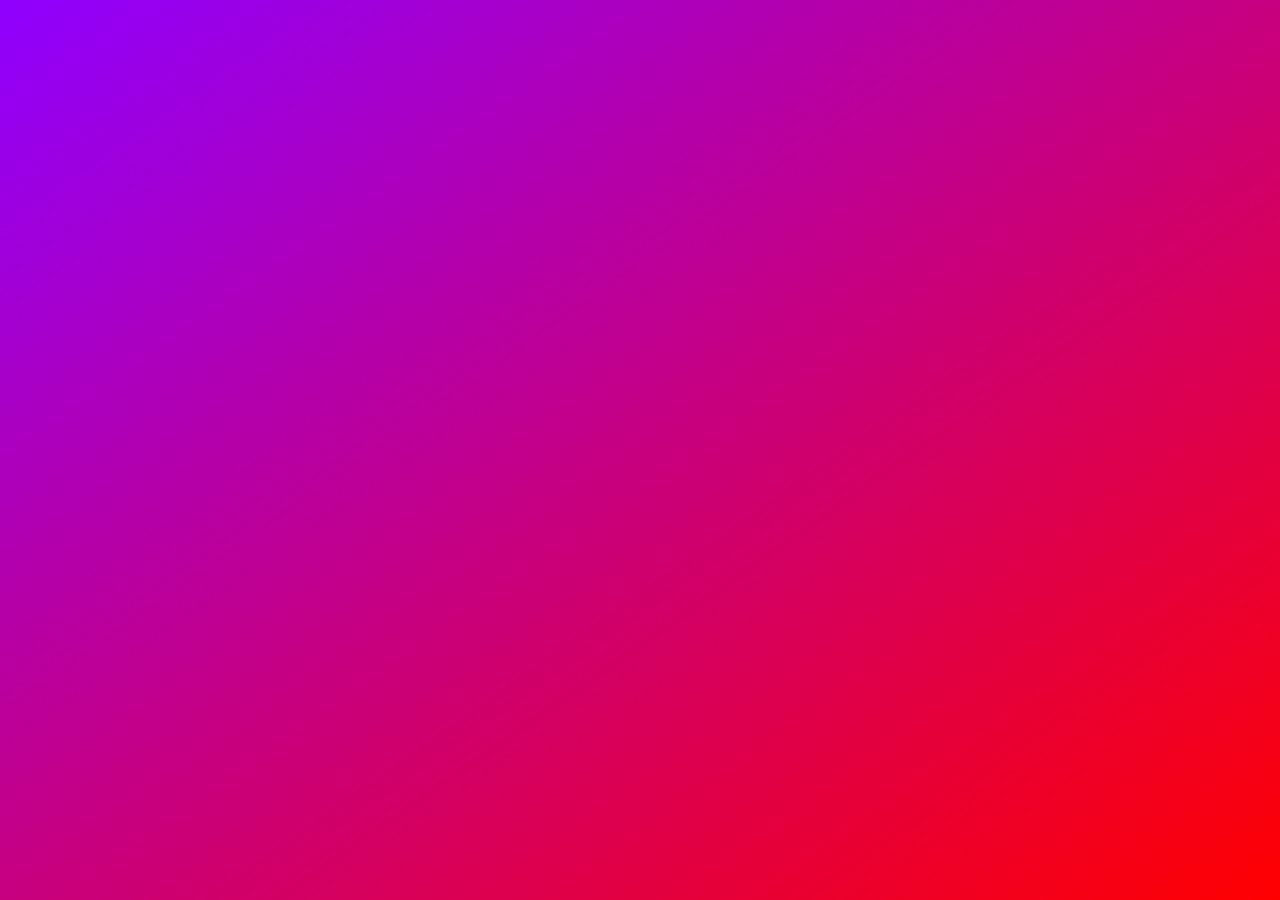
<file: index.html>
<!DOCTYPE html>
<html lang="en">

<head>
    <meta charset="UTF-8">
    <meta name="viewport" content="width=device-width, initial-scale=1.0">
    <title>Document</title>
    <link rel="stylesheet" href="./stylesheet/style.css">
    <link href='https://unpkg.com/boxicons@2.1.4/css/boxicons.min.css' rel='stylesheet'>
</head>

<body>
    <div class="splash-screen">
        <a href="#" class="logo"><span>P</span>aye</a>
    </div>

    <div class="main-content__home">
        <section class="header">
            <a href="#" class="logo"><span>P</span>aye</a>
            <i class='bx bx-menu-alt-right res-menu'></i>
            <ul class="navbar">
                <li><a href="pages/login.html">Login</a></li>
                <li><a href="pages/signup.html">Sign Up</a></li>
            </ul>
        </section>

        <section class="hero">
            <div class="content">
                <div class="finance">
                    Finance That Fits Your Life
                </div>
                <div class="send">Seamlessly send and receive money, effortlessly pay your bills, and take full control
                    of your finances all in <span>Paye</span></div>
            </div>
            <img src="img/palm - Copy.png" alt="Finance" class="palm palm1">
            <img src="img/palm2 - Copy.png" alt="Finance" class="palm palm2">
        </section>
    </div>

    <script>
        document.addEventListener("DOMContentLoaded", function () {
            setTimeout(function () {
                document.querySelector('.splash-screen').style.display = 'none';
                document.querySelector('.main-content__home').style.display = 'block';
            }, 2000);

            const resmenu = document.querySelector(".res-menu")

            resmenu.addEventListener("click", () => {
                document.querySelector(".navbar").classList.toggle('active');
            })
        });
    </script>
</body>

</html>
</file>
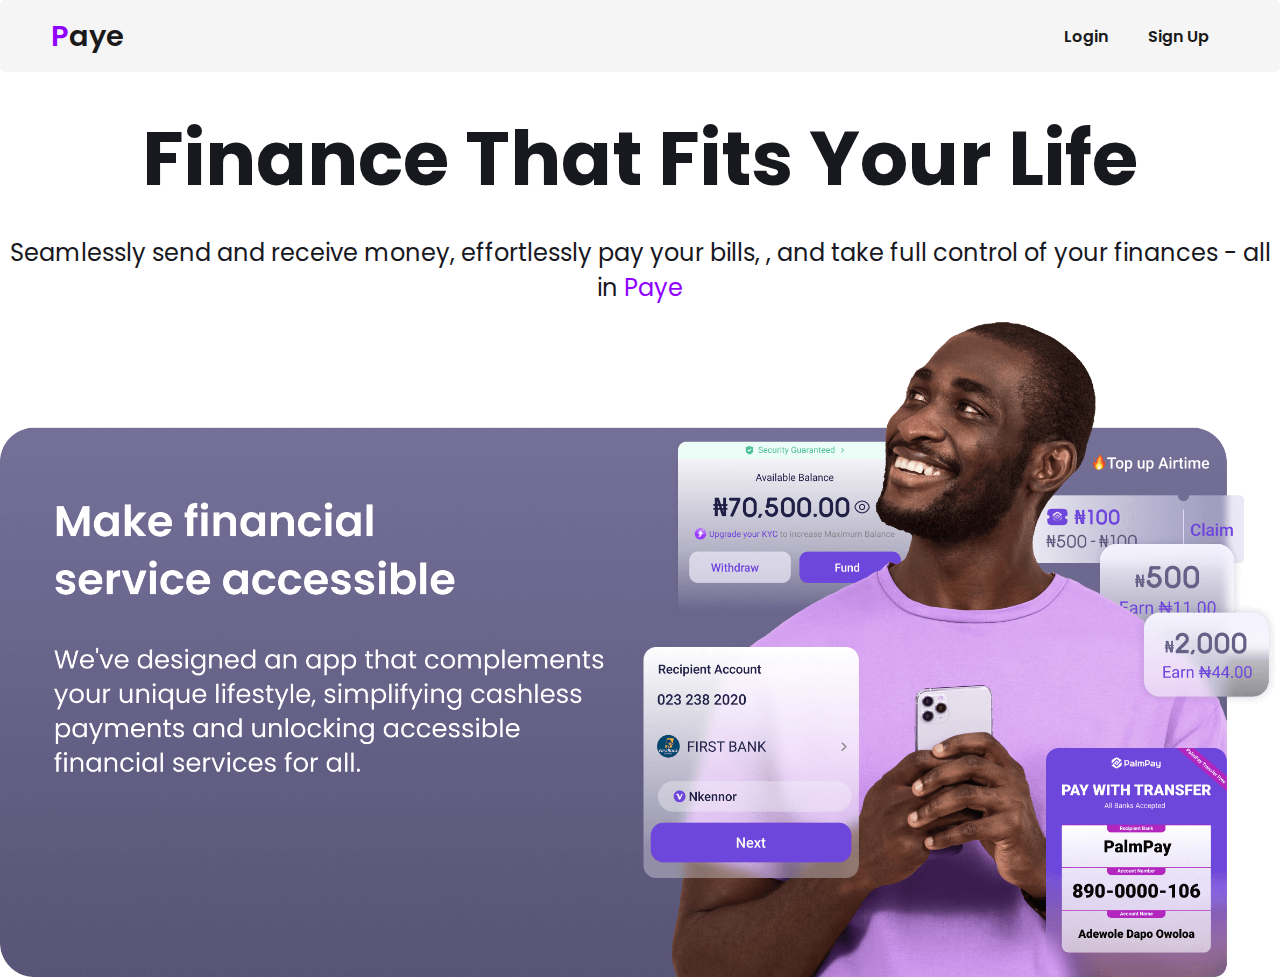
<file: home.html>
<!DOCTYPE html>
<html lang="en">
<head>
    <meta charset="UTF-8">
    <meta name="viewport" content="width=device-width, initial-scale=1.0">
    <title>Document</title>
    <link rel="stylesheet" href="../stylesheet/style.css">
</head>
<body>
    <section class="header">
        <a href="#" class="logo"><span>P</span>aye</a>

        <div>
            <ul class="navbar">
                <li><a href="login.html">Login</a></li>
                <li><a href="signup.html">Sign Up</a></li>
            </ul>
        </div>
    </section>

    <section class="hero">
        <div class="content">
            <div class="finance">
                Finance That Fits Your Life
            </div>
            <div class="send">Seamlessly send and receive money, effortlessly pay your bills, , and take full control of your finances - all in <span>Paye</span></div>
        </div>
        <img src="../img/palm.png" alt="Finance" class="palm">
    </section>
</body>
</html>
</file>
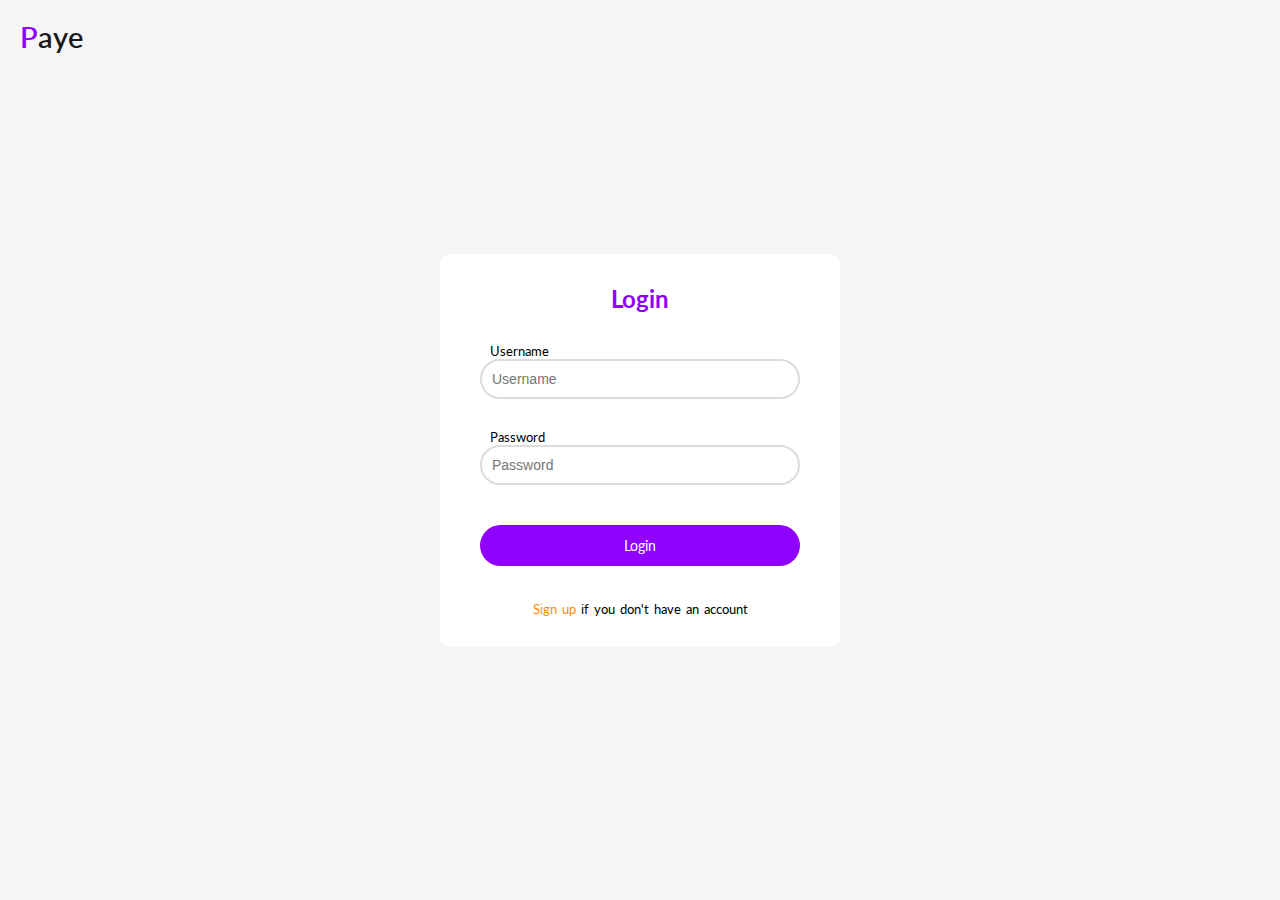
<file: pages/login.html>
<!DOCTYPE html>
<html lang="en">

<head>
    <meta charset="UTF-8">
    <meta name="viewport" content="width=device-width, initial-scale=1.0">
    <title>Login Form</title>
    <link rel="stylesheet" href="../stylesheet/verification.css">

</head>

<body>
    <a href="../index.html" class="logo"><span>P</span>aye</a>

    <div class="container">
        <form id="form" class="form" action="main.html">
            <h2>Login</h2>
            <div class="form-control">
                <label for="username">Username</label>
                <input type="text" id="username" class="login-username" placeholder="Username">
                <small>Error message</small>
            </div>

            <div class="form-control">
                <label for="pin">Password</label>
                <input type="password" id="pin" name="pin" class="login-password" placeholder="Password">
                <small>Error message</small>
            </div>

            <button type="submit">Login</button>

            <p><a href="signup.html">Sign up</a> if you don't have an account</p>
        </form>
    </div>


    <script src="../js/loginverification.js"></script>
</body>

</html>
</file>
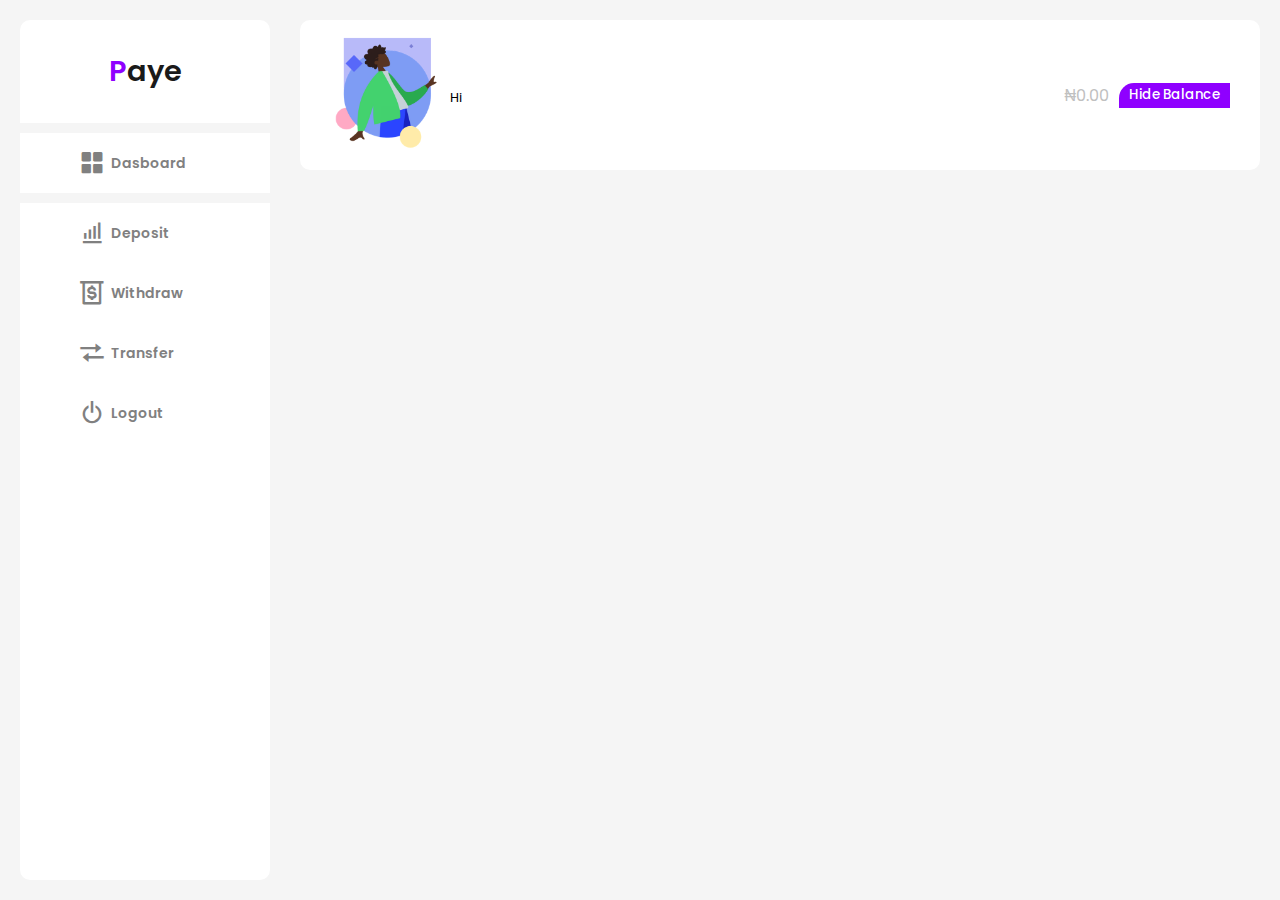
<file: pages/main.html>
<!DOCTYPE html>
<html lang="en">

<head>
    <meta charset="UTF-8">
    <meta name="viewport" content="width=device-width, initial-scale=1.0">
    <title>Document</title>
    <link rel="stylesheet" href="../stylesheet/main.css">
    <link href='https://unpkg.com/boxicons@2.1.1/css/boxicons.min.css' rel='stylesheet'>
</head>

<body>
    <div class="dashboard-container">
        <nav class="main-nav">
            <a href="#" class="logo"><span>P</span>aye</a>

            <ul class="menu">
                <li id="dasboard" class="active" data-target="#dashmain"><a><i class='bx bxs-grid-alt '></i>Dasboard</a>
                </li>
                <li id="deposit" data-target="#deposit-content"><a><i class='bx bx-bar-chart-alt'></i>Deposit</a></li>
                <li id="withdraw" data-target="#withdraw-content"><a><i class='bx bx-money-withdraw'></i>Withdraw</a>
                </li>
                <li id="transfer" data-target="#transfer-content"><a><i class='bx bx-transfer'></i>Transfer</a></li>
                <li id="logout"><a href="../pages/login.html"><i class='bx bx-power-off'></i>Logout</a> </li>
            </ul>

        </nav>

        <div class="main-content">
            <div class="resized-nav">
                <a href="#" class="logo"><span>P</span>aye</a>
                <i class='bx bx-menu' id="handburger-menu"></i>
            </div>
            <nav>
                <div class="profile">
                    <img src="../img/Humaaans - Space.png" alt="">
                    <div class="text">
                        <span>Hi</span>
                        <h4 id="user"></h4>
                    </div>
                </div>


                <div class="balance-notification">
                    <div class="balance">
                        <h3 class="balance" class="hide">******</h3>
                    </div>
                    <button type="button" id="showBalanceButton">Show Balance</button>
                </div>

            </nav>

            <div class="main">
                <div class="dashmain-container active tab__item" content id="dashmain">
                    <div class="box">
                        <i style="background-color: #F98D04;"><span>₦</span></i>
                        <div class="amount-balance">
                            <span>Avaliable Balance:</span>
                            <h1 class="balance" style="color: #F98D04;">₦0.000</h1>
                        </div>
                        <p>Balance</p>
                    </div>
                    <div class="box">
                        <i class="bx bx-bar-chart-alt" style="background-color: rgb(0, 108, 104);"></i>
                        <div class="amount-balance">
                            <span>Deposit To Your Avaliable Balance:</span>
                            <h1 class="balance" style="color: rgb(0, 108, 104);">₦0.000</h1>
                        </div>
                        <p>Deposites</p>
                        <button><span></span>Deposit</button>
                    </div>
                    <div class="box">
                        <i class="bx bx-money-withdraw" style="background-color: rgb(0, 208, 104);"></i>
                        <div class="amount-balance">
                            <span>Withdraw From Your Avaliable Balance:</span>
                            <h1 class="balance" style="color: rgb(0, 208, 104);">₦0.000</h1>
                        </div>
                        <p>Withdrawals</p>
                        <button><span></span>Withdraw</button>
                    </div>
                    <div class="box">
                        <i class="bx bx-money-withdraw" style="background-color: rgb(0, 50, 200);"></i>
                        <div class="amount-balance">
                            <span>Make Transfers From Your Avaliable Balance:</span>
                            <h1 class="balance" style="color: rgb(0, 50, 200);">₦0.000</h1>
                        </div>
                        <p>Transfers</p>
                        <button><span></span>Transfer</button>
                    </div>
                </div>
                <div class="deposit-container tab__item" content id="deposit-content">
                    <div class="container">
                        <form id="form" class="form">
                            <h2>Deposit</h2>
                            <div class="form-control">
                                <label for="depositInput">Deposit</label>
                                <input type="number" id="depositInput" class="login-username"
                                    placeholder="Amount to deposit">
                                <small>Error message</small>
                            </div>

                            <button type="submit" id="depositButton">Deposit</button>
                        </form>
                    </div>
                </div>
                <div class="withdraw-container tab__item" content id="withdraw-content">
                    <div class="container">
                        <form id="form" class="form">
                            <h2>Withdraw</h2>
                            <div class="form-control">
                                <label for="withdrawInput">Amount</label>
                                <input type="number" id="withdrawInput" placeholder="Amount to withdraw">
                                <small>Error message</small>
                            </div>

                            <div class="form-control">
                                <label for="pinInput">Pin</label>
                                <input type="password" id="pinInput" placeholder="Input Pin">
                                <small>Error message</small>
                            </div>

                            <button>Withdraw</button>
                        </form>
                    </div>
                </div>
                <div class="transfer-container tab__item" content id="transfer-content">
                    <div class="container">
                        <form id="form" class="form">
                            <h2>Transfer</h2>
                            <div class="form-control">
                                <label for="transferInput">Amount</label>
                                <input type="number" id="transferInput" placeholder="Amount to transfer">
                                <small>Error message</small>
                            </div>

                            <div class="form-control">
                                <label for="pinTransferInput">Pin</label>
                                <input type="password" id="pinTransferInput" placeholder="Input Pin">
                                <small>Error message</small>
                            </div>

                            <div class="form-control">
                                <label for="accountNum">Account Number</label>
                                <input type="number" id="accountNum" placeholder="Enter the Account Number">
                                <small>Error message</small>
                            </div>

                            <div class="form-control">
                                <label for="bank">Bank</label>
                                <input type="text" id="bank" placeholder="Enter the Bank Name">
                                <small>Error message</small>
                            </div>

                            <div class="form-control">
                                <label for="accountName">Account Name</label>
                                <input type="text" id="accountName" placeholder="Enter the Account Name">
                                <small>Error message</small>
                            </div>

                            <button type="button" id="transferButton">Transfer</button>
                        </form>
                    </div>
                </div>
            </div>


        </div>

        <div id="pinModal" class="modal">
            <div class="modal-content">
                <input type="password" placeholder="Enter your pin" id="pinModalInput">
                <button id="pinModalSubmit">Submit</button>
            </div>
        </div>

        <div class="notification-toast"></div>
    </div>
    <script src="../js/index.js"></script>
    <script src="../js/handBurger.js"></script>
</body>

</html>
</file>
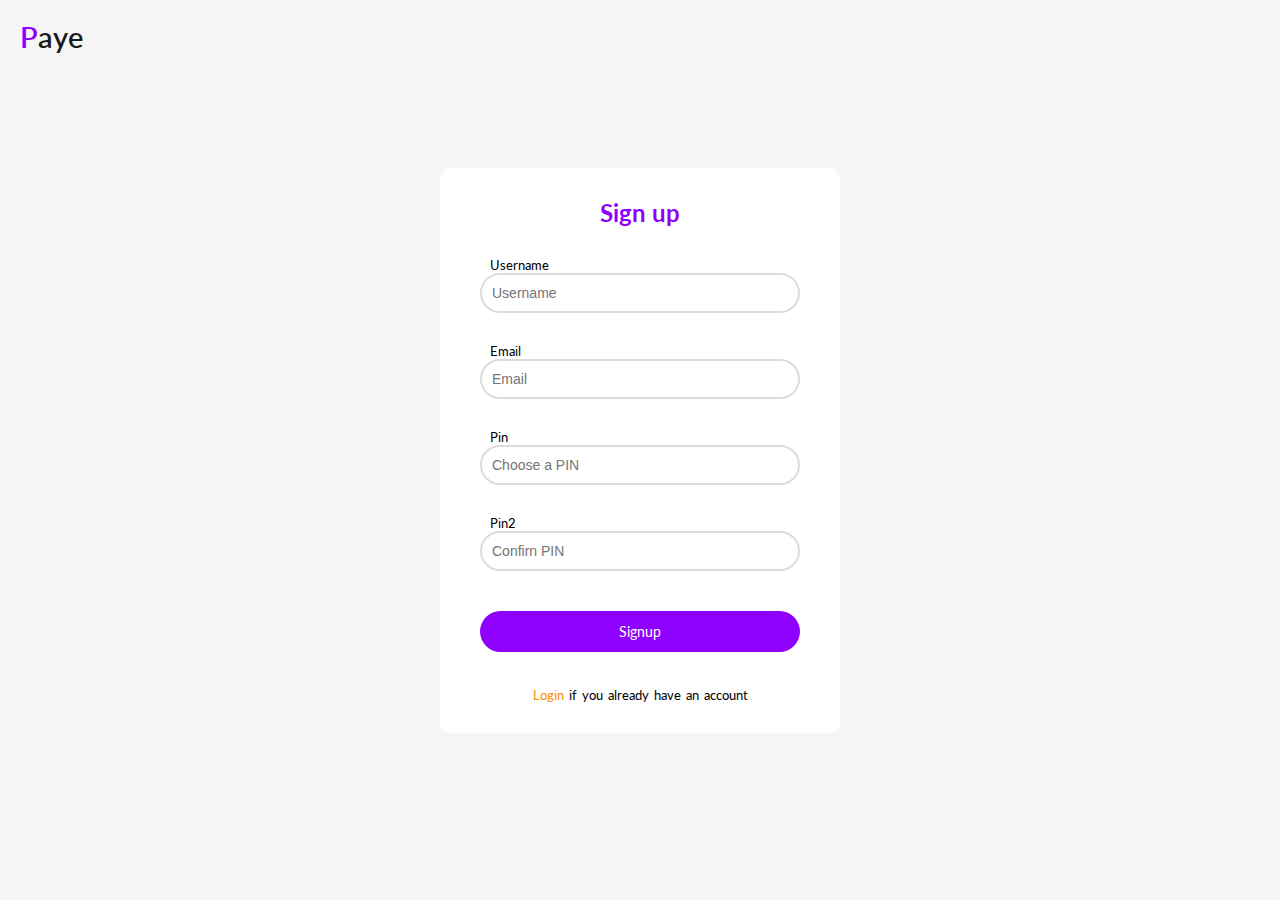
<file: pages/signup.html>
<!DOCTYPE html>
<html lang="en">

<head>
    <meta charset="UTF-8">
    <meta name="viewport" content="width=device-width, initial-scale=1.0">
    <title>Signup Form</title>
    <link rel="stylesheet" href="../stylesheet/verification.css">
</head>

<body>
    <a href="../index.html" class="logo"><span>P</span>aye</a>

    <div class="container">
        <form id="form" class="form" action="../pages/main.html">
            <h2>Sign up</h2>
            <div class="form-control">
                <label for="username">Username</label>
                <input type="text" id="username" name="username" placeholder="Username">
                <small>Error message</small>
            </div>

            <div class="form-control">
                <label for="email">Email</label>
                <input type="text" id="email" placeholder="Email">
                <small>Error message</small>
            </div>

            <div class="form-control">
                <label for="pin">Pin</label>
                <input type="password" id="pin" name="pin" placeholder="Choose a PIN">
                <small>Error message</small>
            </div>

            <div class="form-control">
                <label for="pin2">Pin2</label>
                <input type="password" id="pin2" placeholder="Confirn PIN">
                <small>Error message</small>
            </div>

            <button type="submit">Signup</button>
        </form>

        <p><a href="login.html">Login</a> if you already have an account</p>
    </div>

    <script src="../js/signupverification.js"></script>
</body>

</html>
</file>
<file: stylesheet/style.css>
@import url('https://fonts.googleapis.com/css2?family=Lato:ital,wght@0,100;0,300;0,400;0,700;0,900;1,100;1,300;1,400;1,700;1,900&family=League+Spartan:wght@100;200;300;400;500;600;700;800;900&family=Montserrat:ital,wght@0,100;0,200;0,300;0,400;0,500;0,600;0,700;0,800;0,900;1,100;1,200;1,300;1,400;1,500;1,600;1,700;1,800;1,900&family=Outfit:wght@100;200;300;400;500;600;700;800;900&family=Playfair+Display:ital,wght@0,400;0,500;0,600;0,700;0,800;0,900;1,400;1,500;1,600;1,700;1,800;1,900&family=Poppins:ital,wght@0,100;0,200;0,300;0,400;0,500;0,600;0,700;0,800;0,900;1,100;1,200;1,300;1,400;1,500;1,600;1,700;1,800;1,900&display=swap');
@import url('https://fonts.cdnfonts.com/css/sofia-pro');

* {
    padding: 0;
    margin: 0;
    box-sizing: border-box;

}

body {
    transition: 3s cubic-bezier(0.075, 0.82, 0.165, 1);
}

.header {
    width: 100%;
    height: 8vh;
    padding: 10px 4%;
    text-align: center;
    display: flex;
    align-items: center;
    justify-content: space-between;
    font-family: 'Poppins', sans-serif;
    background-color: whitesmoke;
    border-radius: 5px;
}
.header i{
    display: none;
    font-size: 1.5rem;
}
.logo {
    text-decoration: none;
    font-size: 1.8rem;
    font-weight: 600;
    color: #1a1a1a;
    font-family: 'Poppins', sans-serif;
}

.logo span {
    color: #8f00ff;
}

.navbar {
    display: flex;
    align-items: center;
    justify-content: center;
}

.navbar li {
    list-style: none;
    padding: 0 20px;
    position: relative;
}

.navbar li a {
    text-decoration: none;
    font-size: 16px;
    font-weight: 600;
    color: #1a1a1a;
    transition: 0.3s ease;
}

.navbar li a.active::after,
.navbar li a:hover::after {
    content: "";
    width: 35%;
    height: 2px;
    background: #8f00ff;
    position: absolute;
    bottom: -9px;
    left: 20px;
}

.hero {
    width: 100%;
    height: 92vh;
    display: flex;
    flex-direction: column;
    align-items: center;
}

.content {
    text-align: center;
    margin-top: 30px;
}

.finance {
    color: #18191f;
    font-size: 4.7rem;
    font-style: normal;
    font-weight: 700;
    line-height: normal;
    font-family: 'Poppins', sans-serif;
}

.send {
    color: #18191f;
    text-align: center;
    font-size: 24px;
    font-style: normal;
    font-weight: 400;
    line-height: normal;
    padding-top: 20px;
    font-family: 'Poppins', sans-serif;
}

.send span {
    color: #8f00ff;
}

.palm2 {
    display: none;
}

.palm {
    margin-top: 1%;
    width: 100%;
    height: 100%;
}

.splash-screen {
    display: flex;
    align-items: center;
    justify-content: center;
    width: 100%;
    height: 100vh;
    background-color: #8f00ff;
    background: linear-gradient(to bottom right, #8f00ff, red);
    opacity: 1;
    transition: opacity 1s ease-in-out;
}

.main-content__home {
    display: none;
    opacity: 0;
    max-width: 1200px;
    height: 100vh;
    margin: 0 auto;
    animation: fadeIn 0.1s forwards ease-in;
    padding: 15px;
}

@keyframes fadeIn {
    to {
        display: block;
        opacity: 1;
    }
}

.splash-screen .logo {
    color: transparent;
    font-size: 5rem;
    text-decoration: none;
    font-weight: bold;
    animation: fadeInText 1s ease-in-out forwards, fadeOutText 1s ease-in-out 1s forwards;
}

.splash-screen .logo span {
    color: transparent;
    animation: fadeInText .7s ease-in-out forwards, fadeOutText .7s ease-in-out .7s forwards;
}

@keyframes fadeInText {
    from {
        color: transparent;
    }

    to {
        color: white;
    }
}

@keyframes fadeOutText {
    from {
        color: white;
    }

    to {
        color: transparent;
    }
}

@media screen and (max-width: 720px) {
    .finance{
        font-size: 3.5rem;
    }
    .send{
        font-size: 19px;
    }
    .palm1 {
        display: none;
    }
    .palm2{
        margin-top: 7%;
        display: block;
    }
}

@media screen and (max-width: 500px) {
    .finance{
        font-size: 3rem;
    }
}

@media screen and (max-width: 450px) {
    .header i{
        display: flex;
    }
    .header{
        position: relative;
    }
    .navbar{
        display: none;
        gap: 8px;
        flex-direction: column;
        background-color: black;
        position: absolute;
        right: 0;
        bottom: -80px;
        padding: 10px 2px;
        transition:  0.5s ease-in-out;
    }
    .navbar.active{
        display: flex;
    }
    .navbar li a{
        color: white;
    }
    .navbar li:nth-child(2){
        border-top: 1px solid white;
    }
}
</file>
<file: stylesheet/verification.css>
@import url('https://fonts.googleapis.com/css2?family=Lato:ital,wght@0,100;0,300;0,400;0,700;0,900;1,100;1,300;1,400;1,700;1,900&family=League+Spartan:wght@100;200;300;400;500;600;700;800;900&family=Montserrat:ital,wght@0,100;0,200;0,300;0,400;0,500;0,600;0,700;0,800;0,900;1,100;1,200;1,300;1,400;1,500;1,600;1,700;1,800;1,900&family=Outfit:wght@100;200;300;400;500;600;700;800;900&family=Playfair+Display:ital,wght@0,400;0,500;0,600;0,700;0,800;0,900;1,400;1,500;1,600;1,700;1,800;1,900&family=Poppins:ital,wght@0,100;0,200;0,300;0,400;0,500;0,600;0,700;0,800;0,900;1,100;1,200;1,300;1,400;1,500;1,600;1,700;1,800;1,900&display=swap');

:root {
    --success-color: #2ecc71;
    --error-color: red;
}

* {
    margin: 0;
    padding: 0;
    box-sizing: border-box;
}

.logo {
    text-decoration: none;
    font-size: 1.8rem;
    font-weight: 600;
    color: #1a1a1a;
    position: absolute;
    top: 20px;
    left: 20px;
    font-family: 'lato', sans-serif;
}

.logo span {
    color: #8f00ff;
}

body {
    width: 100%;
    height: 100vh;
    background-color: whitesmoke;
    display: flex;
    flex-direction: column;
    align-items: center;
    justify-content: center;
    align-items: center;
}

.container {
    position: relative;
    width: 400px;
    background-color: white;
    padding: 30px 40px;
    border-radius: 10px;
    font-family: 'lato', sans-serif;
}

.container h2 {
    text-align: center;
    margin-bottom: 30px;
    color: #8f00ff;
    font-family: 'lato', sans-serif;
}

.form-control {
    margin-bottom: 10px;
    padding-bottom: 20px;
    position: relative;
}

.form-control label {
    display: block;
    font-size: 13px;
    margin-left: 10px;
    font-family: 'lato', sans-serif;
}

.form-control input {
    border: 2px solid gainsboro;
    border-radius: 4px;
    display: block;
    width: 100%;
    padding: 10px;
    font-size: 14px;
    border-radius: 50px;
}

.form-control input:focus {
    outline: 0;
    border-color: gray;
}

.form-control.success input {
    border-color: var(--success-color);
}

.form-control.error input {
    border-color: var(--error-color);
}

.form-control small {
    color: var(--error-color);
    position: absolute;
    bottom: 0;
    left: 0;
    visibility: hidden;
    font-size: 10px;
    margin-left: 10px;
}

.form-control.form-control.error small {
    visibility: visible;
}

.form button {
    cursor: pointer;
    background-color: #8f00ff;
    border-radius: 5px;
    color: white;
    display: block;
    font-size: 14px;
    padding: 12px;
    margin-top: 20px;
    width: 100%;
    transition: 0.3s;
    border: none;
    font-family: 'lato', sans-serif;
    border-radius: 50px;
}


.form button:hover {
    background-color: #F98D04 !important;
}

.container p {
    text-align: center;
    margin-top: 35px;
    font-size: 13px;
    word-spacing: 2px;
}

.container p a {
    color: #F98D04 !important;
    text-decoration: none;
}

.container p a:hover {
    text-decoration: underline;

}

@media(max-width:430px) {
    .container {
        width: 95%;
        height: max-content;
        padding: 30px 20px;
    }
}
</file>
<file: stylesheet/main.css>
@import url('https://fonts.googleapis.com/css2?family=Lato:ital,wght@0,100;0,300;0,400;0,700;0,900;1,100;1,300;1,400;1,700;1,900&family=League+Spartan:wght@100;200;300;400;500;600;700;800;900&family=Montserrat:ital,wght@0,100;0,200;0,300;0,400;0,500;0,600;0,700;0,800;0,900;1,100;1,200;1,300;1,400;1,500;1,600;1,700;1,800;1,900&family=Outfit:wght@100;200;300;400;500;600;700;800;900&family=Playfair+Display:ital,wght@0,400;0,500;0,600;0,700;0,800;0,900;1,400;1,500;1,600;1,700;1,800;1,900&family=Poppins:ital,wght@0,100;0,200;0,300;0,400;0,500;0,600;0,700;0,800;0,900;1,100;1,200;1,300;1,400;1,500;1,600;1,700;1,800;1,900&display=swap');
@import url('https://fonts.cdnfonts.com/css/sofia-pro');

* {
    margin: 0;
    padding: 0;
    box-sizing: border-box;
}

body {
    width: 100%;
    height: 100%;
    padding: 20px;
    background-color: whitesmoke;
    overflow-x: hidden;
    font-family: 'Poppins', sans-serif;
    overflow-y: auto;
}
.notification-toast {
    position: fixed;
    bottom: 10px;
    left: 20px;
    right: 20px;
    background: white;
    max-width: 270px;
    display: flex;
    gap: 15px;
    padding: 15px;
    box-shadow: 0 5px 20px hsla(0, 0%, 0%, 0.15);
    z-index: 5;
    border-radius: 8px;
    transition: transform 0.5s ease-in-out;
    transform: translateX(-130%);
}
.notification-toast.active {
    transform: translateX(0);
}
.toast-banner {
    min-width: 70px;
    max-width: 70px;
    min-height: 70px;
    max-height: 70px;
}

.toast-banner img {
    width: 100%;
    height: 100%;
    object-fit: contain;
    object-position: center;
}

.toast-detail {
    padding-right: 10px;
    display: flex;
    align-items: center;
}

.toast-title {
    font-family: 'Poppins', sans-serif;
    font-size: 1rem;
    color: black;
}
.logo {
    text-decoration: none;
    font-size: 1.8rem;
    font-weight: 600;
    color: #1a1a1a;
    font-family: 'Poppins', sans-serif;
}

.logo span {
    color: #8f00ff;
}

.div1 {
    display: flex;
    margin-top: 10px;
    margin-bottom: 10px;
    flex-wrap: wrap;
}

.modal {
    display: none;
    position: fixed;
    top: 0;
    left: 0;
    width: 100%;
    height: 100%;
    background-color: rgba(0, 0, 0, 0.5);
    justify-content: center;
    align-items: center;
}

.modal-content {
    background-color: #fefefe;
    padding: 13px 10px;
    border: 1px solid #888;
    width: fit-content;
    border-radius: 10px;
    display: flex;
    flex-direction: column;
    gap: 10px;
}
.modal-content label{
    display: block;
    font-size: 13px;
    margin-left: 10px;
    font-family: 'Poppins', sans-serif;
}
.modal-content input {
    border: 2px solid gainsboro;
    display: block;
    width: fit-content;
    padding: 5px;
    font-size: 14px;
    border-radius: 5px;
    font-family: 'Poppins', sans-serif;
}
.modal-content input:focus {
    outline: 0;
    border-color: gray;
}
.modal-content button {
    cursor: pointer;
    background-color: #382AA5;
    border-radius: 4px;
    color: white;
    display: block;
    font-size: 12px;
    padding: 6px 12px;
    margin-top: 10px;
    transition: 0.3s;
    border: none;
    font-family: 'Poppins', sans-serif;
    align-self: center;
}
.dashboard-container {
    width: 100%;
    display: flex;
}

.main-nav {
    min-width: 250px;
    max-width: 250px;
    position: sticky;
    top: 20px;
    height: calc(100vh - 40px);
    background-color: white;
    border-radius: 10px;
    display: flex;
    flex-direction: column;
    align-items: center;
    padding: 30px 0px;
}

.main-nav .menu {
    width: 100%;
    margin-top: 30px;
    list-style: none;
    font-family: 'Mochiy Pop P One', sans-serif;
    color: rgb(65, 65, 65);
    color: gray;
    line-height: 60px;
    display: flex;
    flex-direction: column;
    justify-content: center;
    align-items: center;
}

.main-nav .menu li {
    width: 100%;
    transition: 0.5s;
}

.main-nav .menu li a {
    width: 100%;
    padding-left: 23%;
    text-decoration: none;
    color: gray;
    font-weight: 600;
    font-size: 14px;
    display: flex;
    align-items: center;
    cursor: pointer;
    font-family: 'Poppins', sans-serif;

}

.main-nav .menu .active {
    border-top: 10px solid whitesmoke;
    border-bottom: 10px solid whitesmoke;
}

.tab__item:not(.active) {
    display: none;
}

.main-nav .menu .active a {
    border-radius: 50px;
}

.main-nav .menu li a i {
    font-size: 28px;
    margin-right: 5px;
    transition: 0.5s;
}

.main-nav .menu li:hover i {
    transform: translateY(-2px);
}

.main-content {
    width: 100%;
    margin-left: 30px;
    margin-top: 0;
}

.main-content nav {
    width: 100%;
    height: 150px;
    padding: 0px 30px;
    border-radius: 10px;
    background-color: white;
    display: flex;
    justify-content: space-between;
    align-items: center;
    font-family: 'Poppins', sans-serif;
}

.main-content nav .profile {
    display: flex;
    align-items: center;
    font-size: 20px;
}

.main-content nav .profile span {
    font-size: 13px;
}

.main-content nav .profile img {
    width: 120px;
    height: 120px;
    object-fit: cover;
}

.balance-notification {
    display: flex;
}

.balance-notification .balance {
    display: flex;
    align-items: center;
    color: silver;
}

.balance-notification .balance span {
    margin-right: 5px;
    font-size: 20px;
}

.balance-notification #showBalanceButton {
    margin-left: 10px;
    border: none;
    font-family: 'Poppins', sans-serif;
    font-weight: 500;
    background-color: #8f00ff;
    color: white;
    padding: 0 10px;
    border-top-left-radius: 15px;
    cursor: pointer;
    transition: 0.3s;
}

#showBalanceButton:hover {
    background-color: grey;
}

.main {
    width: 100%;
    margin-top: 50px;
    overflow: hidden;
}






@keyframes show {
    to {
        transform: translateX(0);
        opacity: 1;
    }
}

.dashmain-container {
    display: flex;
    flex-wrap: wrap;
    justify-content: space-between;
}

.dashmain-container .box {
    position: relative;
    width: 48.5%;
    border-radius: 10px;
    margin: 35px 0px;
    height: 250px;
    padding: 20px;
    display: flex;
    align-items: center;
    justify-content: space-between;
    background-color: white;
    transition: 0.5s;
    transform: translateX(-100vw);
    animation: show 1s forwards;
    opacity: 0;
    font-family: 'Poppins', sans-serif;
}

.dashmain-container .box:nth-of-type(even) {
    transform: translateX(100vw);
}

.dashmain-container .box:hover {
    box-shadow: 0px 5px 5px rgba(34, 34, 34, 0.111);
}

.dashmain-container .box i {
    position: absolute;
    top: -35px;
    width: 90px;
    height: 90px;
    border-radius: 50%;
    color: white;
    font-size: 30px;
    display: flex;
    justify-content: center;
    align-items: center;
    left: 50%;
    transform: translateX(-50%);
    font-style: normal;
    border: 10px solid whitesmoke;
}

.dashmain-container .box i span {
    font-size: 25px;
}

.dashmain-container .box p {
    font-size: 12px;
    color: silver;
}

.dashmain-container .box button {
    cursor: pointer;
    position: absolute;
    bottom: -25px;
    padding: 13px 40px;
    color: white;
    font-size: 14px;
    display: flex;
    justify-content: center;
    align-items: center;
    left: 50%;
    transform: translateX(-50%);
    font-style: normal;
    border: 10px solid whitesmoke;
    background-color: #2F94DA;
    border-radius: 1px;
    outline: none;
    transition: 0.5s;
    padding: 12px 20px;
    font-size: 12px;
    font-family: 'Poppins', sans-serif;
    overflow: hidden;
}

.dashmain-container .box button span {
    position: absolute;
    top: 0;
    left: 0;
    width: 400px;
    height: 400px;
    border-radius: 50%;
    transition: 0.5s;
    transform: translate(-25%, -25%) scale(0);
    background-color: rgba(0, 132, 255, 0.419);
}

.dashmain-container .box button:hover span {
    transform: translate(-25%, -25%) scale(1.0);
}




















.deposit-container,
.withdraw-container,
.transfer-container {
    display: flex;
    align-items: center;
    justify-content: center;
}

.container {
    position: relative;
    width: 800px;
    background-color: white;
    padding: 30px 40px;
    border-radius: 10px;
    font-family: 'Poppins', sans-serif;
}

.container h2 {
    text-align: center;
    margin-bottom: 30px;
    color: #382AA5;
    font-family: 'Poppins', sans-serif;
}

.form-control {
    margin-bottom: 10px;
    padding-bottom: 20px;
    position: relative;
}

.form-control label {
    display: block;
    font-size: 13px;
    margin-left: 10px;
    font-family: 'Poppins', sans-serif;
}

.form-control input {
    border: 2px solid gainsboro;
    display: block;
    width: 100%;
    padding: 10px;
    font-size: 14px;
    border-radius: 5px;
    font-family: 'Poppins', sans-serif;
}

.form-control input:focus {
    outline: 0;
    border-color: gray;
}

.form-control.success input {
    border-color: green;
}

.form-control.error input {
    border-color: red;
}

.form-control small {
    color: red;
    position: absolute;
    bottom: 0;
    left: 0;
    visibility: hidden;
    font-size: 10px;
    margin-left: 10px;
}

.form-control.form-control.error small {
    visibility: visible;
}

.form button {
    cursor: pointer;
    background-color: #382AA5;
    border-radius: 4px;
    color: white;
    display: block;
    font-size: 14px;
    padding: 12px;
    margin-top: 20px;
    width: 20%;
    min-width: 100px;
    transition: 0.3s;
    border: none;
    font-family: 'Poppins', sans-serif;
    align-self: center;
}


.form button:hover {
    background-color: #F98D04 !important;
}

.container p {
    text-align: center;
    margin-top: 35px;
    font-size: 13px;
    word-spacing: 2px;
}

.container p a {
    color: #F98D04 !important;
    text-decoration: none;
}

.container p a:hover {
    text-decoration: underline;

}

.resized-nav{
    display: none;
    justify-content: space-between;
    align-items: center;
    background-color: white;
    padding: 20px;
}

.resized-nav i{
    z-index: 30;
}

.resized-nav a i{
    font-size: 30px !important;
    color: #F98D04 !important;
}
.resized-nav i{
    font-size:23px;
}
.resized-nav .logo{
    font-size:20px;
}
@media(max-width:430px) {
    .container {
        width: 95%;
        height: max-content;
        padding: 30px 20px;
    }
}




@media(max-width:1000px){
    .main-nav{
        position: fixed;
        top: 0;
        left: 0;
        transform: translateX(-350px);
        height: 100vh;
        padding: 30px 0px;
        transition: 0.2s;
        z-index: 20;
    }
    .main-content{
        margin-left: 0;
    }
    .fade::before{
        content: '';
        position: fixed !important;
        top: 0;
        left: 0;
        width: 100%;
        height: 100vh;
        background-color: rgba(0, 0, 0, 0.315);
        z-index: 19;
    }
    .resized-nav{
        display: flex;
        border-top-left-radius: 10px;
        border-top-right-radius: 10px;
        border-radius: 10px;
        margin-bottom: 20px;
    }
    .main-content nav{
        height: 130px;
        margin-left: 0;
        border-top-left-radius: 0;
        border-top-right-radius: 0;
        border-radius: 10px;
        z-index: 1;
    }
    .main-content nav .profile img{
        height: 70%;
        object-fit: cover;
    }
    
    .main-nav .menu{
        margin-top: 10px;
    }
    .information{
        margin-top: 50px;
    }
    .show{
        transform: translateX(0);
        box-shadow: 5px 0px 5px rgba(34, 34, 34, 0.111);
    }
}

@media(max-width:800px){
    .wallet-container .box,.first-content .box{
        width: 100%;
    }
    .main-content nav{
        padding: 0px 10px;
    }
    .main-content nav .profile img{
        width: 80px;
        height: 60% !important;
    }
    .main-content nav .profile span{
        font-size: 12px;
    }
    .main-content nav .profile{
        font-size: 16px;
    }
}

@media(max-width:590px){
    .main{
        margin-top: 30px;
    }
    .dashmain-container{
        flex-direction: column;
    }
    .dashmain-container .box{
        width: 100%;
    }
}

@media(max-width:430px){
    .balance-notification{
        flex-direction: column;
    }
    .balance-notification .balance span {
        margin-right: 0px;
        font-size: 10px;
    }
    .balance-notification #showBalanceButton{
        margin-left: 0px;
    }
}

@media(max-width:338px){
    .main-content nav{
        flex-direction: column;
        padding: 20px 10px;
        height: fit-content;
        align-items: flex-start;
    }
    .main-content nav .balance-notification{
        align-self: flex-end;
    }
    .dashmain-container .box .amount-balance h1{
        display: none;
    }
}
</file>
